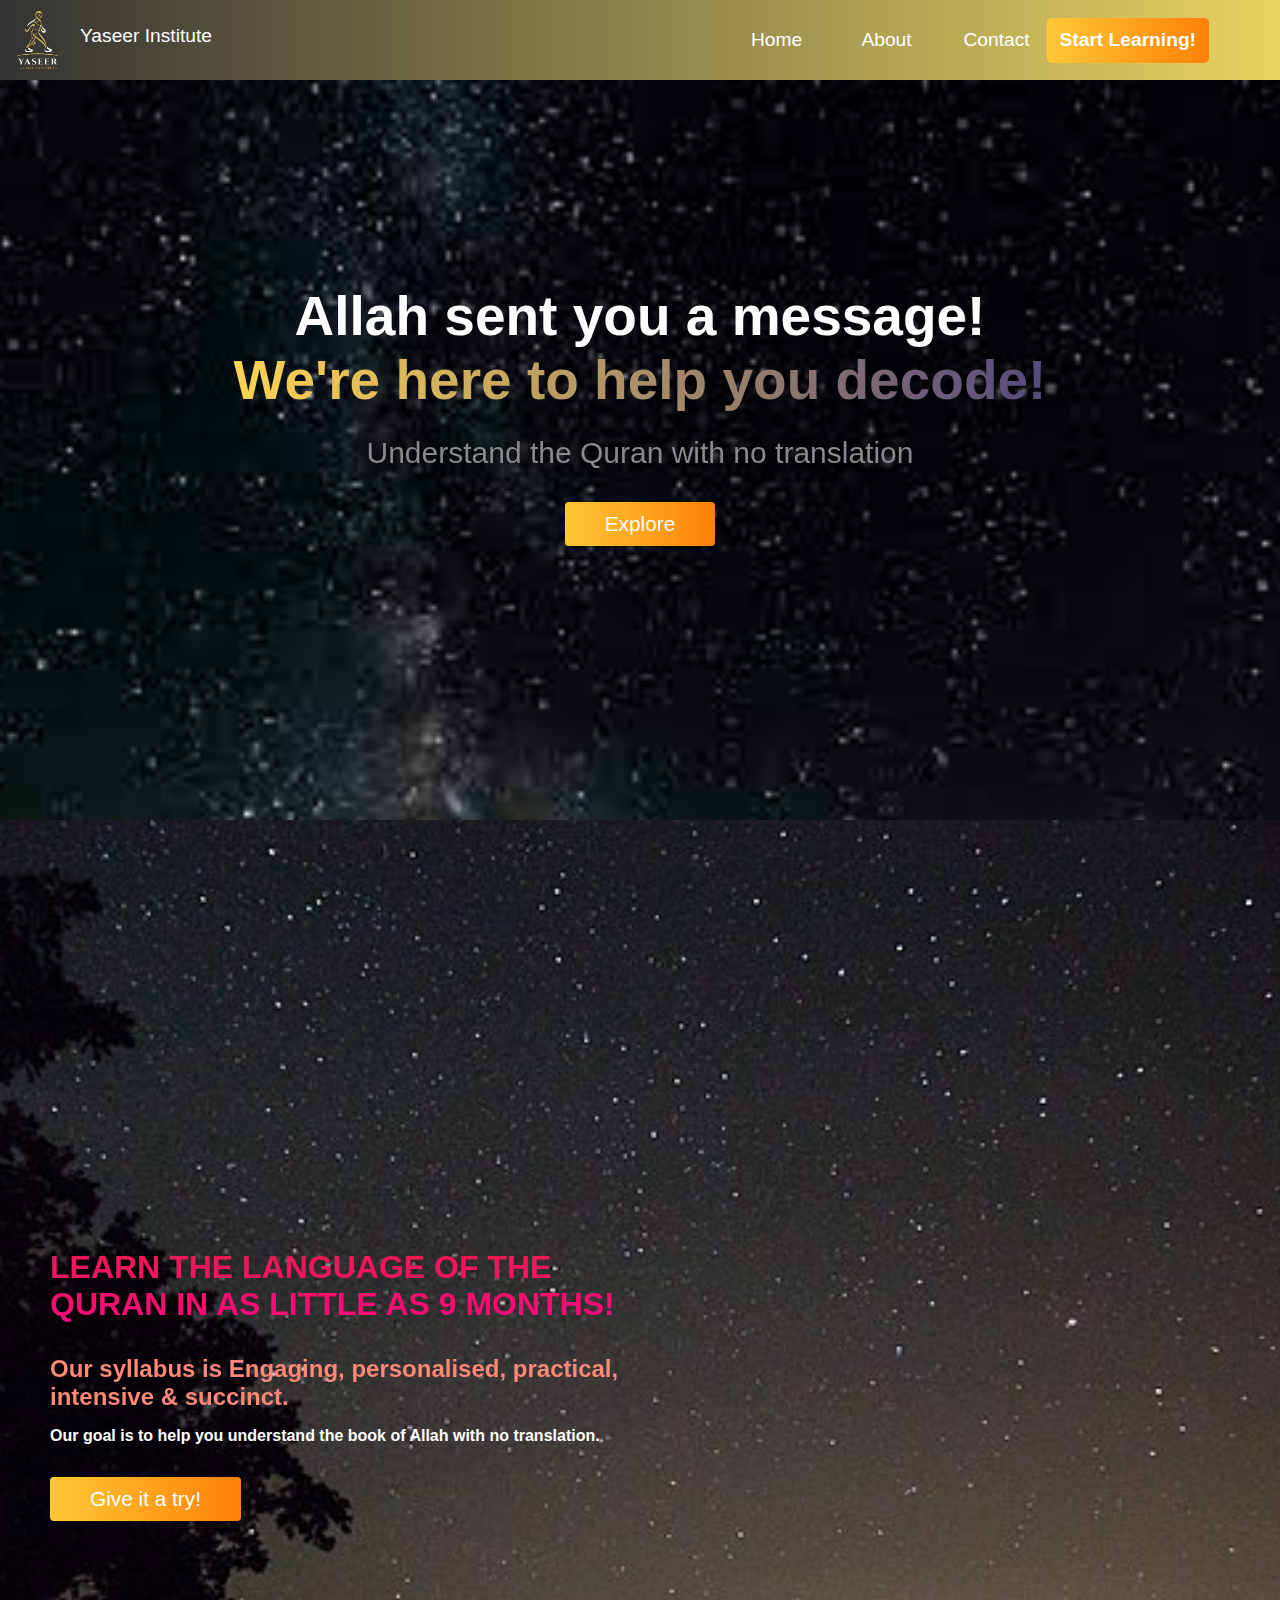
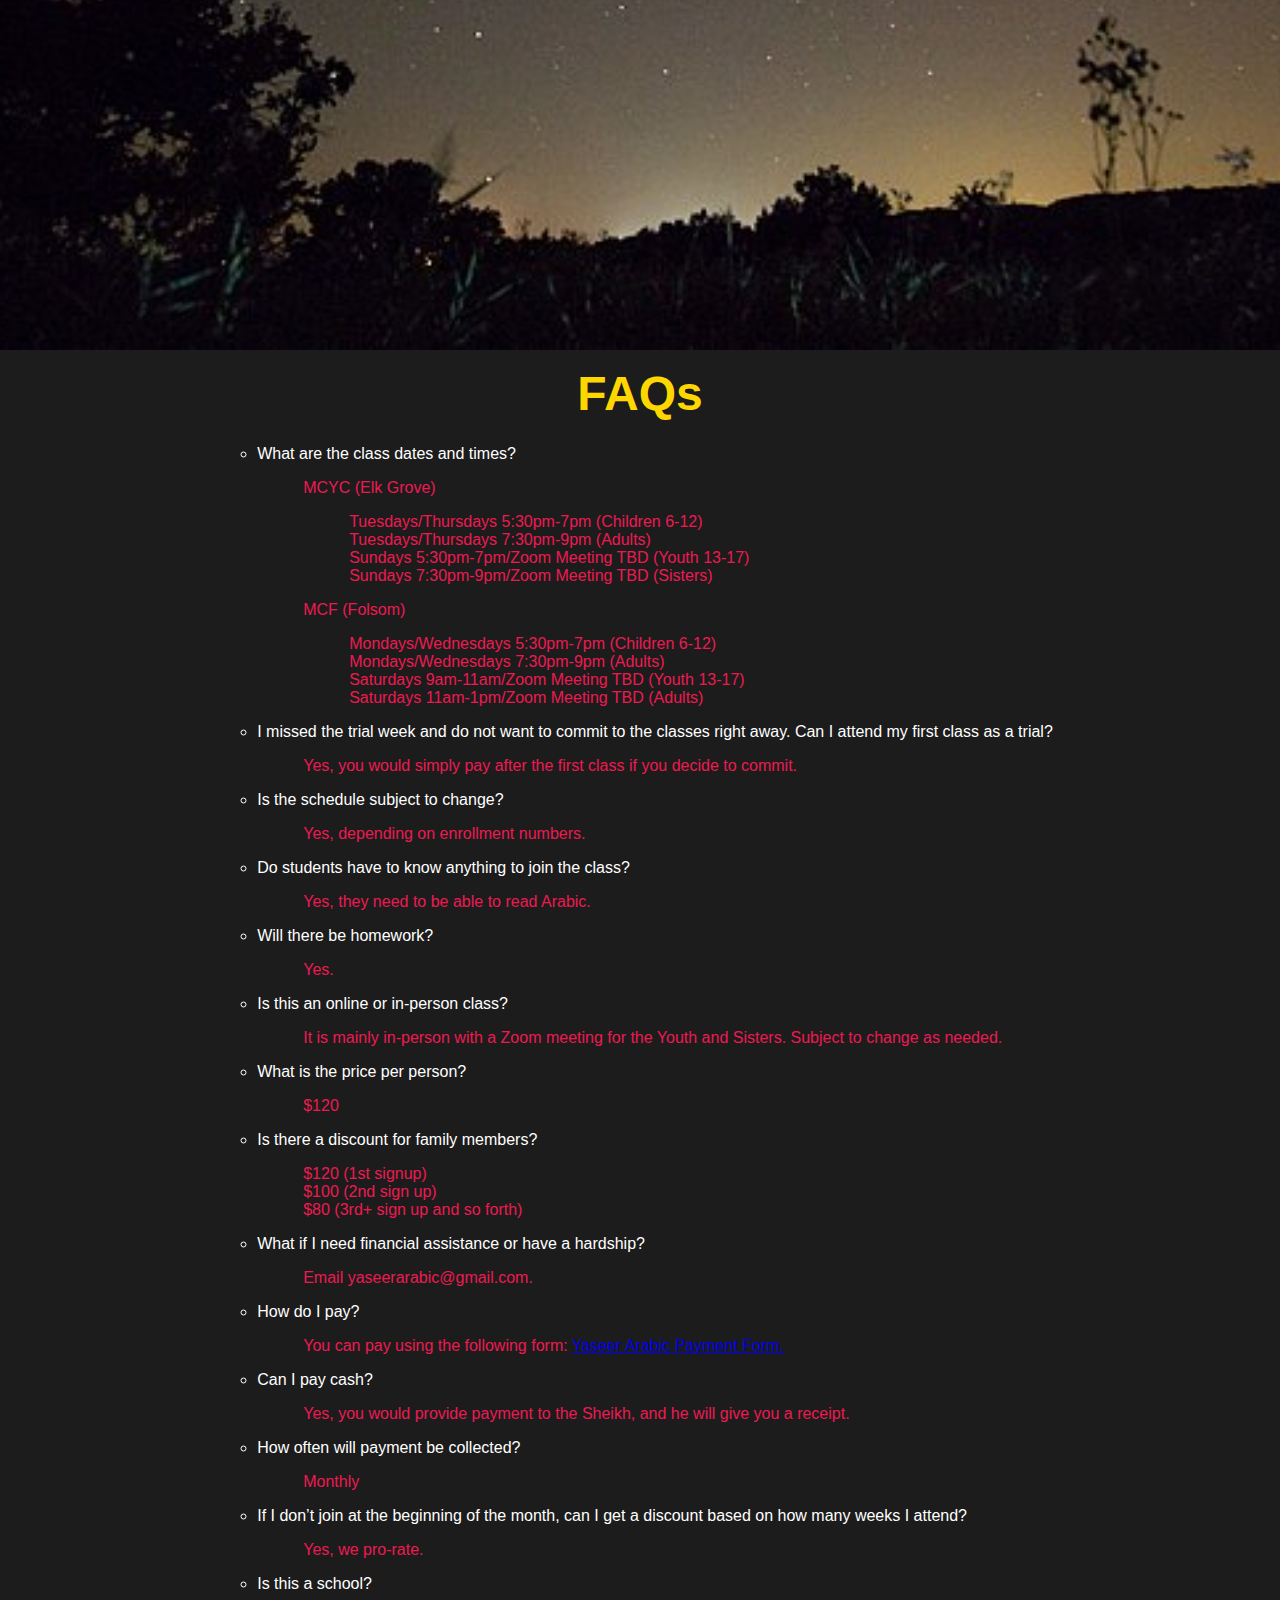
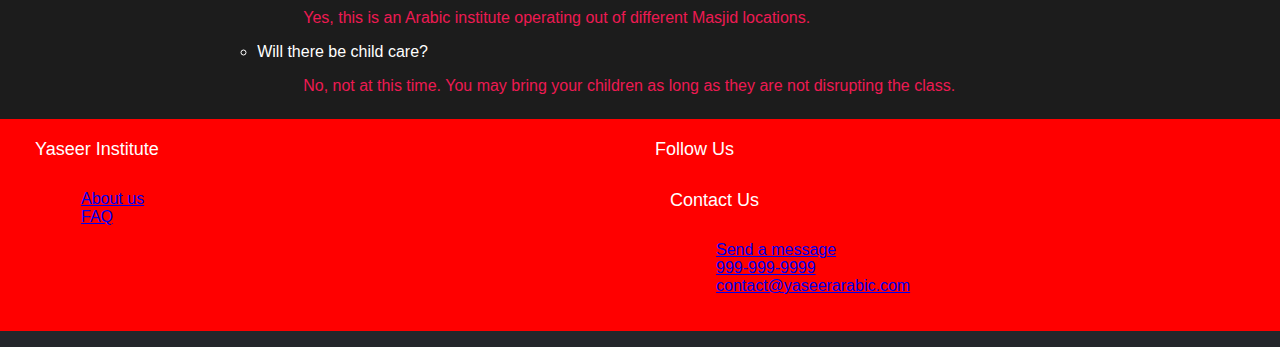
<file: index.html>
<html lang="en">

<head>

    <meta charset="UTF-8">
    <meta name="Quran, arabic, Quranic arabic, yaseer, understand the quran" content="HTML, CSS, JavaScript">
    <!--Key words for search engine-->
    <title>Yaseer Arabic Institute</title>
    <meta http-equiv="X-UA-Compatible" content="IE=edge">
    <meta name="viewport" content="width=device-width, initial-scale=1">
    <title>Document</title>
    <link rel="stylesheet" href="style.css">
    <link rel="stylesheet" href="https://cdnjs.cloudflare.com/ajax/libs/font-awesome/6.1.1/css/all.min.css"
        integrity="sha512-KfkfwYDsLkIlwQp6LFnl8zNdLGxu9YAA1QvwINks4PhcElQSvqcyVLLD9aMhXd13uQjoXtEKNosOWaZqXgel0g=="
        crossorigin="anonymous" referrerpolicy="no-referrer" />
</head>

<body>
    <!-- Navbar Section-->
    <nav class="navbar">
        <div class="navbar__container">
            <a href="index.html" id="navbar__logo">Yaseer Institute</a>

            <div class="navbar__image">
                <img class="image1" src="Graphics/HDLOGO1r.png" />
            </div>
            <div class="navbar__toggle" id="mobile-menu">
                <span class="bar"></span>
                <span class="bar"></span>
                <span class="bar"></span>
            </div>
            <ul class="navbar__menu">
                <li class="navbar__item">
                    <a href="#home" class="navbar__links" id="home-page">Home</a>
                </li>
                <li class="navbar__item">
                    <a href="about.html" class="navbar__links" id="about-page">About</a>
                </li>
                <li class="navbar__item">
                    <a href="contact.html" class="navbar__links" id="contact-page">Contact</a>
                </li>
                <!--<li class="navbar__item">
                    <a href="#donate" class="navbar__links" id="donate-page">Donate</a>
                </li>-->
                <li class="navbar__btn">
                    <a href="https://docs.google.com/forms/d/e/1FAIpQLSfU0_Orm_CxqB9tbbUw84795Qr9r6NIsg6y8Wy3PLfyqqAJbA/viewform?usp=sf_link"
                        class="navbar__links" id="learn-page">Start Learning!</a>
                </li>
            </ul>
        </div>
    </nav>



    <!--Hero section-->
    <div class="hero" id="home">
        <div class="hero__container">
            <h1 class="hero__heading">Allah sent you a message! <br><span>We're here to help you decode!</span></h1>
            <p class="hero__description">Understand the Quran with no
                translation</p>
            <button class="main__btn" id="hero_btn"><a
                    href="https://docs.google.com/forms/d/e/1FAIpQLSfU0_Orm_CxqB9tbbUw84795Qr9r6NIsg6y8Wy3PLfyqqAJbA/viewform?usp=sf_link">Explore</a></button>

        </div>
    </div>

    <!--About Section-->
    <div class="main" id="about">
        <div class="main__container">
            <!--<div class="main__img--container">
                <div class="main__img--card">ICON</div>
            </div>-->
            <div class="main__content">
                <h1>Learn the Language of the Quran in as little as 9 months!</h1>
                <h2> Our syllabus is Engaging, personalised, practical, intensive & succinct.</h2>
                <p></p>
                <p>Our goal is to help you understand the book of Allah with no translation. </p>
                <button class="main__btn"><a
                        href="https://docs.google.com/forms/d/e/1FAIpQLSfU0_Orm_CxqB9tbbUw84795Qr9r6NIsg6y8Wy3PLfyqqAJbA/viewform?usp=sf_link">Give
                        it a try!</a></button>
            </div>
        </div>
    </div>

    <!--FAQs section-->
    <div class="FAQs">
        <h3>FAQs</h3>
        <section class="first">
            <ul class="list1">
                <li>What are the class dates and times?

                    <ul class="list2">
                        <li>MCYC (Elk Grove)
                            <ul>
                                <li>Tuesdays/Thursdays 5:30pm-7pm (Children 6-12)</li>
                                <li>Tuesdays/Thursdays 7:30pm-9pm (Adults)</li>
                                <li>Sundays 5:30pm-7pm/Zoom Meeting TBD (Youth 13-17)</li>
                                <li>Sundays 7:30pm-9pm/Zoom Meeting TBD (Sisters)</li>
                            </ul>
                        </li>
                        <li>MCF (Folsom)
                            <ul>
                                <li>Mondays/Wednesdays 5:30pm-7pm (Children 6-12)</li>
                                <li>Mondays/Wednesdays 7:30pm-9pm (Adults)</li>
                                <li>Saturdays 9am-11am/Zoom Meeting TBD (Youth 13-17)</li>
                                <li>Saturdays 11am-1pm/Zoom Meeting TBD (Adults)</li>
                            </ul>
                        </li>
                    </ul>
                </li>

                <li>I missed the trial week and do not want to commit to the classes right away. Can I attend
                    my first class as a trial?
                    <ul class="list2">
                        <li>Yes, you would simply pay after the first class if you decide to commit.</li>
                    </ul>
                </li>

                <li>Is the schedule subject to change?
                    <ul>
                        <li class="list2">Yes, depending on enrollment numbers.</li>
                    </ul>
                </li>

                <li>Do students have to know anything to join the class?
                    <ul class="list2">
                        <li>Yes, they need to be able to read Arabic.</li>
                    </ul>
                </li>

                <li>Will there be homework?
                    <ul class="list2">
                        <li>Yes.</li>
                    </ul>
                </li>

                <li>Is this an online or in-person class?
                    <ul class="list2">
                        <li>
                            It is mainly in-person with a Zoom meeting for the Youth and Sisters. Subject to
                            change as needed.
                        </li>
                    </ul>
                </li>

                <li>What is the price per person?
                    <ul class="list2">
                        <li>$120</li>
                    </ul>
                </li>

                <li>Is there a discount for family members?
                    <ul class="list2">
                        <li>$120 (1st signup)</li>
                        <li>$100 (2nd sign up)</li>
                        <li>$80 (3rd+ sign up and so forth)</li>
                    </ul>
                </li>

                <li>What if I need financial assistance or have a hardship?
                    <ul class="list2">
                        <li>Email yaseerarabic@gmail.com.</li>
                    </ul>
                </li>

                <li>How do I pay?
                    <ul class="list2">
                        <li>You can pay using the following form: <a
                                href="https://docs.google.com/forms/d/e/1FAIpQLSforBthhhlCNuZ5XGyPZe6YhNdN5jOm14SEMlzkZuPi6wk1xQ/viewform">Yaseer
                                Arabic Payment Form.</a>
                        </li>
                    </ul>
                </li>

                <li>Can I pay cash?
                    <ul class="list2">
                        <li>Yes, you would provide payment to the Sheikh, and he will give you a receipt.</li>
                    </ul>
                </li>

                <li>How often will payment be collected?
                    <ul class="list2">
                        <li>Monthly</li>
                    </ul>
                </li>

                <li>If I don’t join at the beginning of the month, can I get a discount based on how many
                    weeks I attend?
                    <ul class="list2">
                        <li>Yes, we pro-rate.</li>
                    </ul>
                </li>

                <li>Is this a school?
                    <ul class="list2">
                        <li>Yes, this is an Arabic institute operating out of different Masjid locations.</li>
                    </ul>
                </li>

                <li>Will there be child care?
                    <ul class="list2">
                        <li>No, not at this time. You may bring your children as long as they are not
                            disrupting the class.</li>
                    </ul>
                </li>

            </ul>
        </section>
    </div>




    <!--Footer section-->
    <footer class="footer">
        <div class="footer__container">
            <div class="row">

                <div class="footer__col">
                    <h4>Yaseer Institute</h4>
                    <ul>
                        <li><a href="#">About us</a></li>
                        <li><a href="#">FAQ</a></li>
                    </ul>
                </div>

                <div class="footer__col">
                    <h4>Follow us</h4>
                    <div class="social__links">
                        <ul>
                            <a href="#"><i class="fab fa-facebook"></i></a>
                            <a href="#"><i class="fab fa-instagram"></i></a>
                        </ul>
                    </div>

                    <div class="footer__col" id="footer_contact">
                        <h4>Contact us</h4>
                        <ul>
                            <li><a href="#">Send a message</a></li>
                            <li><a href="#">999-999-9999</a></li>
                            <li><a href="#">contact@yaseerarabic.com</a></li>
                        </ul>
                    </div>

                </div>

            </div>
    </footer>

    <script src="app.js"></script>
</body>

</html>
<!--http://127.0.0.1:5500/index.html-->
<!--   position: absolute;-->
</file>
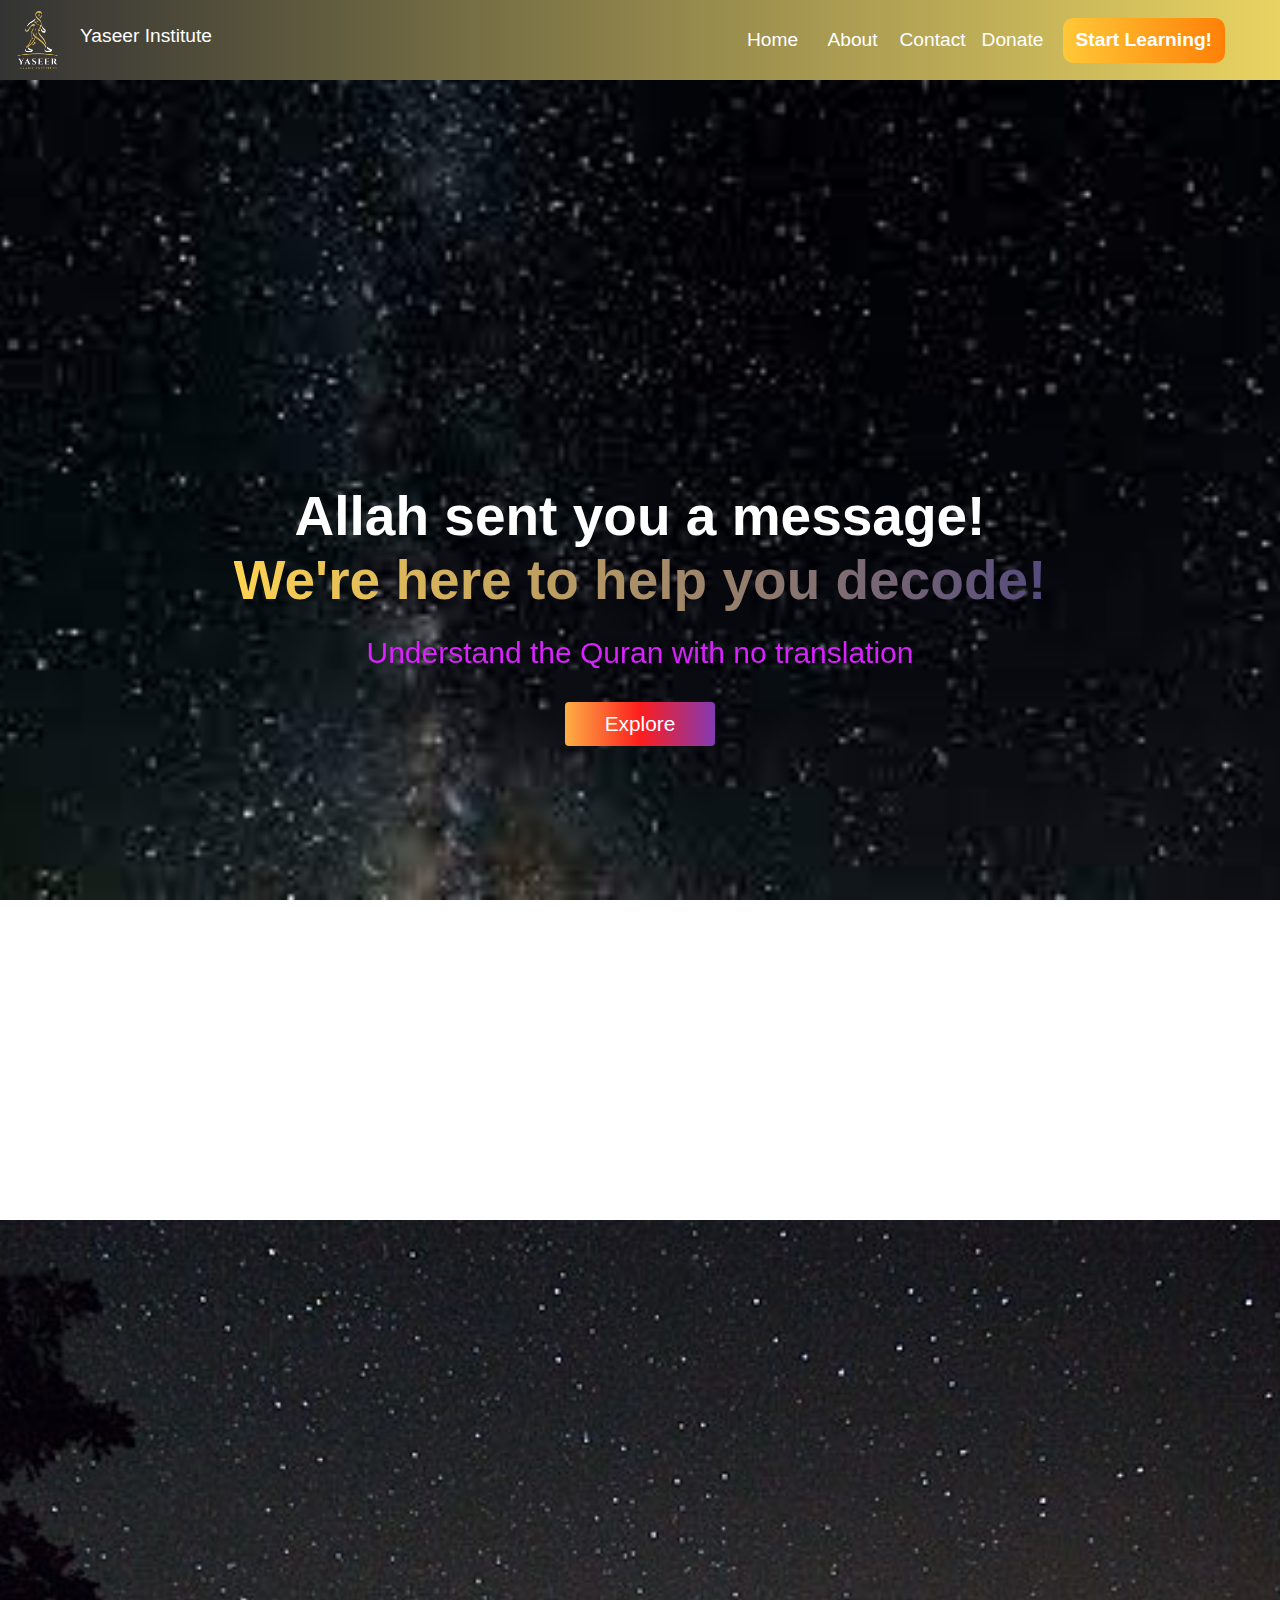
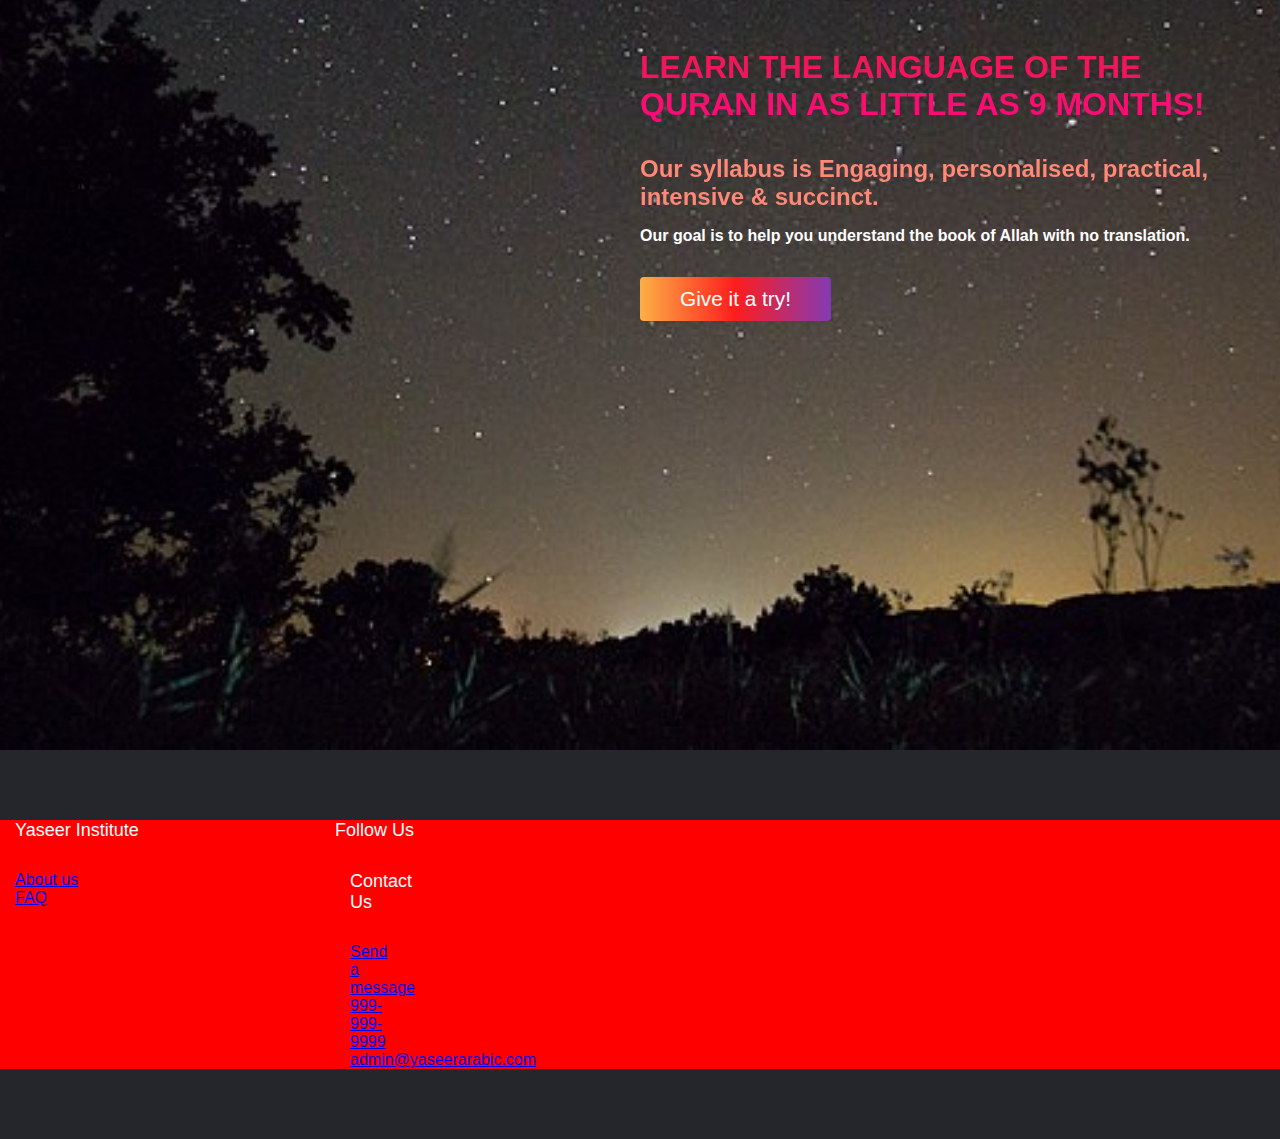
<file: Yaseer/index.html>
<html lang="en">

<head>

    <meta charset="UTF-8">
    <meta name="Quran, arabic, Quranic arabic, yaseer, understand the quran" content="HTML, CSS, JavaScript">
    <!--Key words for search engine-->
    <title>Yaseer Arabic Institute</title>
    <meta http-equiv="X-UA-Compatible" content="IE=edge">
    <meta name="viewport" content="width=device-width, initial-scale=1.0">
    <title>Document</title>
    <link rel="stylesheet" href="style.css">
    <link rel="stylesheet" href="https://cdnjs.cloudflare.com/ajax/libs/font-awesome/6.1.1/css/all.min.css"
        integrity="sha512-KfkfwYDsLkIlwQp6LFnl8zNdLGxu9YAA1QvwINks4PhcElQSvqcyVLLD9aMhXd13uQjoXtEKNosOWaZqXgel0g=="
        crossorigin="anonymous" referrerpolicy="no-referrer" />
</head>

<body>
    <!-- Navbar Section-->
    <nav class="navbar">
        <div class="navbar__container">
            <a href="index.html" id="navbar__logo">Yaseer Institute</a>

            <div class="navbar__image">
                <img class="image1" src="Graphics/HDLOGO1r.png" />
            </div>
            <div class="navbar__toggle" id="mobile-menu">
                <span class="bar"></span>
                <span class="bar"></span>
                <span class="bar"></span>
            </div>
            <ul class="navbar__menu">
                <li class="navbar__item">
                    <a href="#home" class="navbar__links" id="home-page">Home</a>
                </li>
                <li class="navbar__item">
                    <a href="about.html" class="navbar__links" id="about-page">About</a>
                </li>
                <li class="navbar__item">
                    <a href="contact.html" class="navbar__links" id="contact-page">Contact</a>
                </li>
                <li class="navbar__item">
                    <a href="#donate" class="navbar__links" id="donate-page">Donate</a>
                </li>
                <li class="navbar__btn">
                    <a href="#learn" class="navbar__links" id="learn-page">Start Learning!</a>
                </li>
            </ul>
        </div>
    </nav>



    <!--Hero section-->
    <div class="hero" id="home">
        <div class="hero__container">
            <h1 class="hero__heading">Allah sent you a message! <br><span>We're here to help you decode!</span></h1>
            <p class="hero__description">Understand the Quran with no
                translation</p>
            <button class="main__btn"><a href="">Explore</a></button>

        </div>
    </div>

    <!--About Section-->
    <div class="main" id="about">
        <div class="main__container">
            <div class="main__img--container">
                <div class="main__img--card">ICON</div>
            </div>
            <div class="main__content">
                <h1>Learn the Language of the Quran in as little as 9 months!</h1>
                <h2> Our syllabus is Engaging, personalised, practical, intensive & succinct.</h2>
                <p></p>
                <p>Our goal is to help you understand the book of Allah with no translation. </p>
                <button class="main__btn"><a href="">Give it a try!</a></button>
            </div>
        </div>
    </div>

    <footer class="footer">
        <div class="footer__container">
            <div class="row">

                <div class="footer__col">
                    <h4>Yaseer Institute</h4>
                    <ul>
                        <li><a href="#">About us</a></li>
                        <li><a href="#">FAQ</a></li>
                    </ul>
                </div>

                <div class="footer__col">
                    <h4>Follow us</h4>
                    <div class="social__links">
                        <a href="#"><i class="fab fa-facebook"></i></a>
                        <a href="#"><i class="fab fa-instagram"></i></a>
                        </ul>
                    </div>

                    <div class="footer__col">
                        <h4>Contact us</h4>
                        <ul>
                            <li><a href="#">Send a message</a></li>
                            <li><a href="#">999-999-9999</a></li>
                            <li><a href="#">admin@yaseerarabic.com</a></li>
                        </ul>
                    </div>

                </div>

            </div>
    </footer>

    <script src="app.js"></script>
</body>

</html>
<!--http://127.0.0.1:5500/index.html-->
<!--   position: absolute;-->
</file>
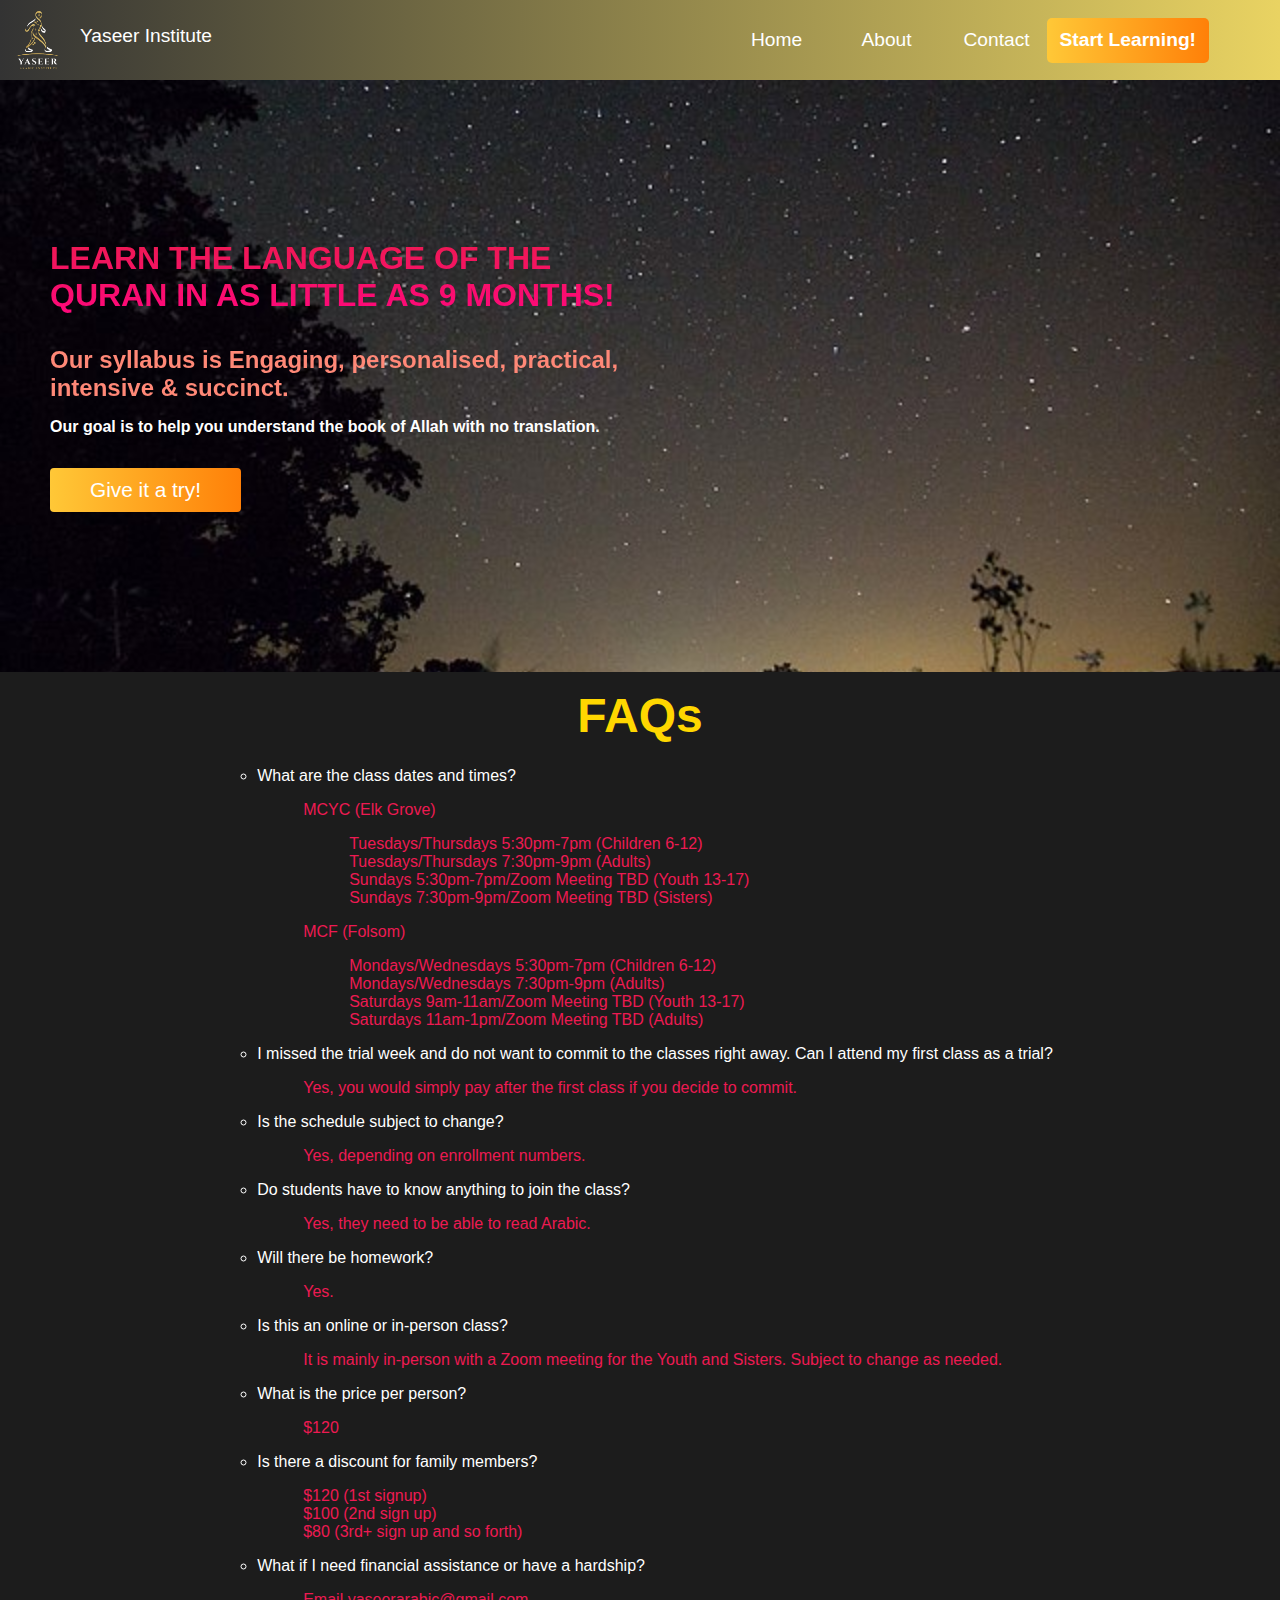
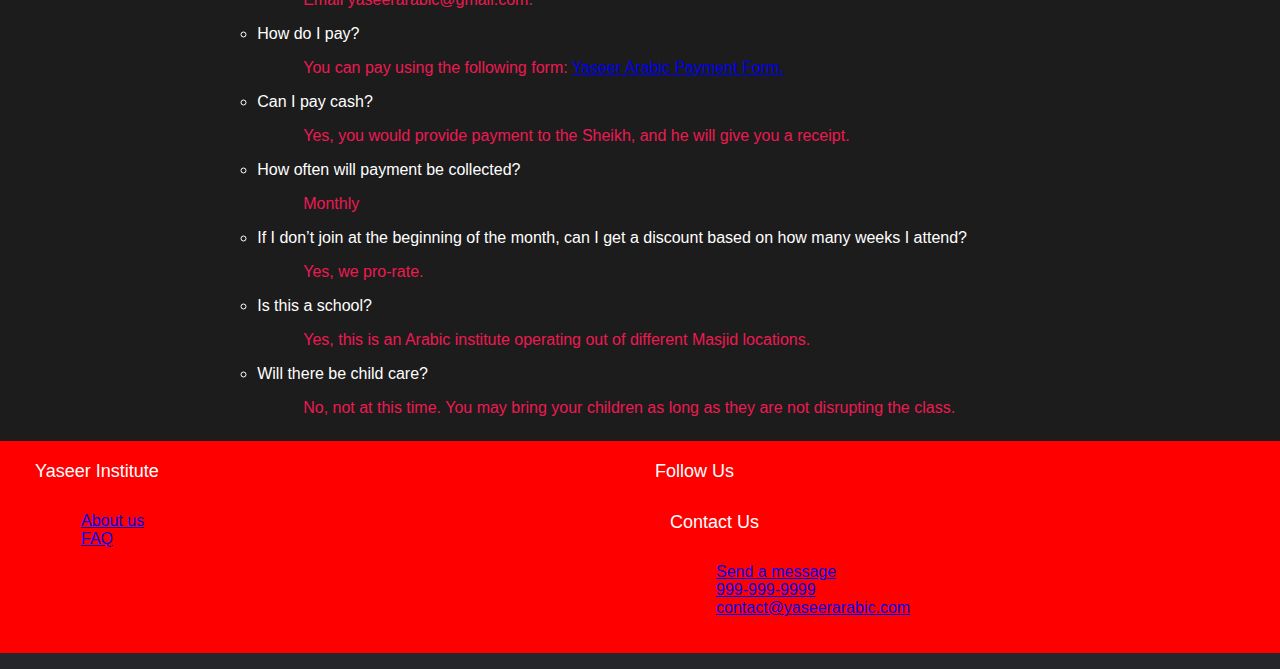
<file: about.html>
<!DOCTYPE html>
<html>

<head>

    <meta charset="UTF-8">
    <meta name="Quran, arabic, Quranic arabic, yaseer, understand the quran" content="HTML, CSS, JavaScript">
    <!--Key words for search engine-->
    <title>Yaseer Arabic Institute</title>
    <meta http-equiv="X-UA-Compatible" content="IE=edge">
    <meta name="viewport" content="width=device-width, initial-scale=1.0">
    <title>Document</title>
    <link rel="stylesheet" href="style.css">
    <link rel="stylesheet" href="https://cdnjs.cloudflare.com/ajax/libs/font-awesome/6.1.1/css/all.min.css"
        integrity="sha512-KfkfwYDsLkIlwQp6LFnl8zNdLGxu9YAA1QvwINks4PhcElQSvqcyVLLD9aMhXd13uQjoXtEKNosOWaZqXgel0g=="
        crossorigin="anonymous" referrerpolicy="no-referrer" />
</head>

<body>

    <!-- Navbar Section-->
    <nav class="navbar">
        <div class="navbar__container">
            <a href="index.html" id="navbar__logo">Yaseer Institute</a>

            <div class="navbar__image">
                <img class="image1" src="Graphics/HDLOGO1r.png" />
            </div>
            <div class="navbar__toggle" id="mobile-menu">
                <span class="bar"></span>
                <span class="bar"></span>
                <span class="bar"></span>
            </div>
            <ul class="navbar__menu">
                <li class="navbar__item">
                    <a href="index.html" class="navbar__links" id="home-page">Home</a>
                </li>
                <li class="navbar__item">
                    <a href="about.html" class="navbar__links" id="about-page">About</a>
                </li>
                <li class="navbar__item">
                    <a href="contact.html" class="navbar__links" id="contact-page">Contact</a>
                </li>
                <!--<li class="navbar__item">
                    <a href="#donate" class="navbar__links" id="donate-page">Donate</a>
                </li>-->
                <li class="navbar__btn">
                    <a href="https://docs.google.com/forms/d/e/1FAIpQLSfU0_Orm_CxqB9tbbUw84795Qr9r6NIsg6y8Wy3PLfyqqAJbA/viewform?usp=sf_link"
                        class="navbar__links" id="learn-page">Start Learning!</a>
                </li>
            </ul>
        </div>
    </nav>


    <!--About Section-->
    <div class="main" id="about">
        <div class="main__container">
            <!--<div class="main__img--container">
                <div class="main__img--card">ICON</div>
            </div>-->
            <div class="main__content">
                <h1>Learn the Language of the Quran in as little as 9 months!</h1>
                <h2> Our syllabus is Engaging, personalised, practical, intensive & succinct.</h2>
                <p></p>
                <p>Our goal is to help you understand the book of Allah with no translation. </p>
                <button class="main__btn"><a
                        href="https://docs.google.com/forms/d/e/1FAIpQLSfU0_Orm_CxqB9tbbUw84795Qr9r6NIsg6y8Wy3PLfyqqAJbA/viewform?usp=sf_link">Give
                        it a try!</a></button>
            </div>
        </div>
    </div>
    <script src="app.js"></script>

    <div class="FAQs">
        <h3>FAQs</h3>
        <section class="first">
            <ul class="list1">
                <li>What are the class dates and times?

                    <ul class="list2">
                        <li>MCYC (Elk Grove)
                            <ul>
                                <li>Tuesdays/Thursdays 5:30pm-7pm (Children 6-12)</li>
                                <li>Tuesdays/Thursdays 7:30pm-9pm (Adults)</li>
                                <li>Sundays 5:30pm-7pm/Zoom Meeting TBD (Youth 13-17)</li>
                                <li>Sundays 7:30pm-9pm/Zoom Meeting TBD (Sisters)</li>
                            </ul>
                        </li>
                        <li>MCF (Folsom)
                            <ul>
                                <li>Mondays/Wednesdays 5:30pm-7pm (Children 6-12)</li>
                                <li>Mondays/Wednesdays 7:30pm-9pm (Adults)</li>
                                <li>Saturdays 9am-11am/Zoom Meeting TBD (Youth 13-17)</li>
                                <li>Saturdays 11am-1pm/Zoom Meeting TBD (Adults)</li>
                            </ul>
                        </li>
                    </ul>
                </li>

                <li>I missed the trial week and do not want to commit to the classes right away. Can I attend
                    my first class as a trial?
                    <ul class="list2">
                        <li>Yes, you would simply pay after the first class if you decide to commit.</li>
                    </ul>
                </li>

                <li>Is the schedule subject to change?
                    <ul>
                        <li class="list2">Yes, depending on enrollment numbers.</li>
                    </ul>
                </li>

                <li>Do students have to know anything to join the class?
                    <ul class="list2">
                        <li>Yes, they need to be able to read Arabic.</li>
                    </ul>
                </li>

                <li>Will there be homework?
                    <ul class="list2">
                        <li>Yes.</li>
                    </ul>
                </li>

                <li>Is this an online or in-person class?
                    <ul class="list2">
                        <li>
                            It is mainly in-person with a Zoom meeting for the Youth and Sisters. Subject to
                            change as needed.
                        </li>
                    </ul>
                </li>

                <li>What is the price per person?
                    <ul class="list2">
                        <li>$120</li>
                    </ul>
                </li>

                <li>Is there a discount for family members?
                    <ul class="list2">
                        <li>$120 (1st signup)</li>
                        <li>$100 (2nd sign up)</li>
                        <li>$80 (3rd+ sign up and so forth)</li>
                    </ul>
                </li>

                <li>What if I need financial assistance or have a hardship?
                    <ul class="list2">
                        <li>Email yaseerarabic@gmail.com.</li>
                    </ul>
                </li>

                <li>How do I pay?
                    <ul class="list2">
                        <li>You can pay using the following form: <a
                                href="https://docs.google.com/forms/d/e/1FAIpQLSforBthhhlCNuZ5XGyPZe6YhNdN5jOm14SEMlzkZuPi6wk1xQ/viewform">Yaseer
                                Arabic Payment Form.</a>
                        </li>
                    </ul>
                </li>

                <li>Can I pay cash?
                    <ul class="list2">
                        <li>Yes, you would provide payment to the Sheikh, and he will give you a receipt.</li>
                    </ul>
                </li>

                <li>How often will payment be collected?
                    <ul class="list2">
                        <li>Monthly</li>
                    </ul>
                </li>

                <li>If I don’t join at the beginning of the month, can I get a discount based on how many
                    weeks I attend?
                    <ul class="list2">
                        <li>Yes, we pro-rate.</li>
                    </ul>
                </li>

                <li>Is this a school?
                    <ul class="list2">
                        <li>Yes, this is an Arabic institute operating out of different Masjid locations.</li>
                    </ul>
                </li>

                <li>Will there be child care?
                    <ul class="list2">
                        <li>No, not at this time. You may bring your children as long as they are not
                            disrupting the class.</li>
                    </ul>
                </li>

            </ul>
        </section>
    </div>


    <footer class="footer">
        <div class="footer__container">
            <div class="row">

                <div class="footer__col">
                    <h4>Yaseer Institute</h4>
                    <ul>
                        <li><a href="#">About us</a></li>
                        <li><a href="#">FAQ</a></li>
                    </ul>
                </div>




                <div class="footer__col">
                    <h4>Follow us</h4>
                    <div class="social__links">
                        <ul>
                            <a href="#"><i class="fab fa-facebook"></i></a>
                            <a href="#"><i class="fab fa-instagram"></i></a>
                        </ul>
                    </div>

                    <div class="footer__col" id="footer_contact">
                        <h4>Contact us</h4>
                        <ul>
                            <li><a href="#">Send a message</a></li>
                            <li><a href="#">999-999-9999</a></li>
                            <li><a href="#">contact@yaseerarabic.com</a></li>
                        </ul>
                    </div>

                </div>

            </div>
    </footer>
</body>

</html>
</file>
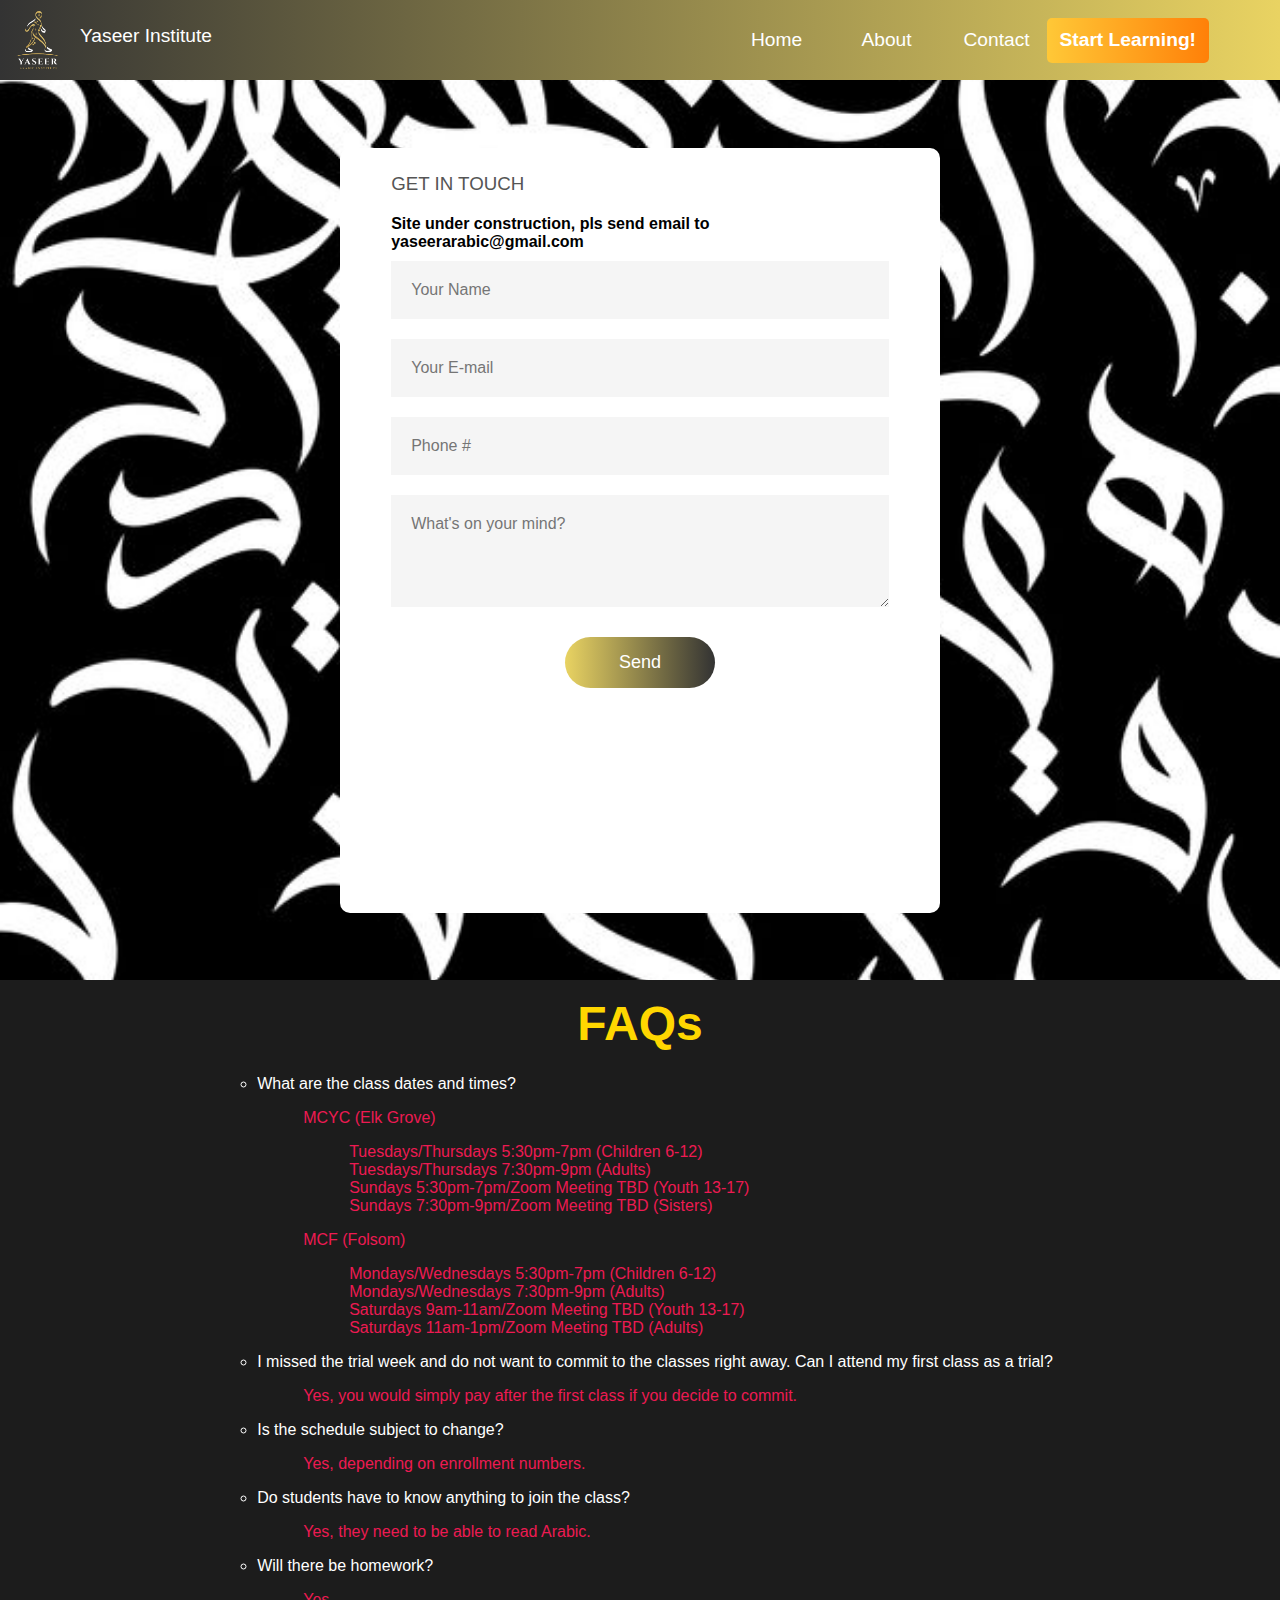
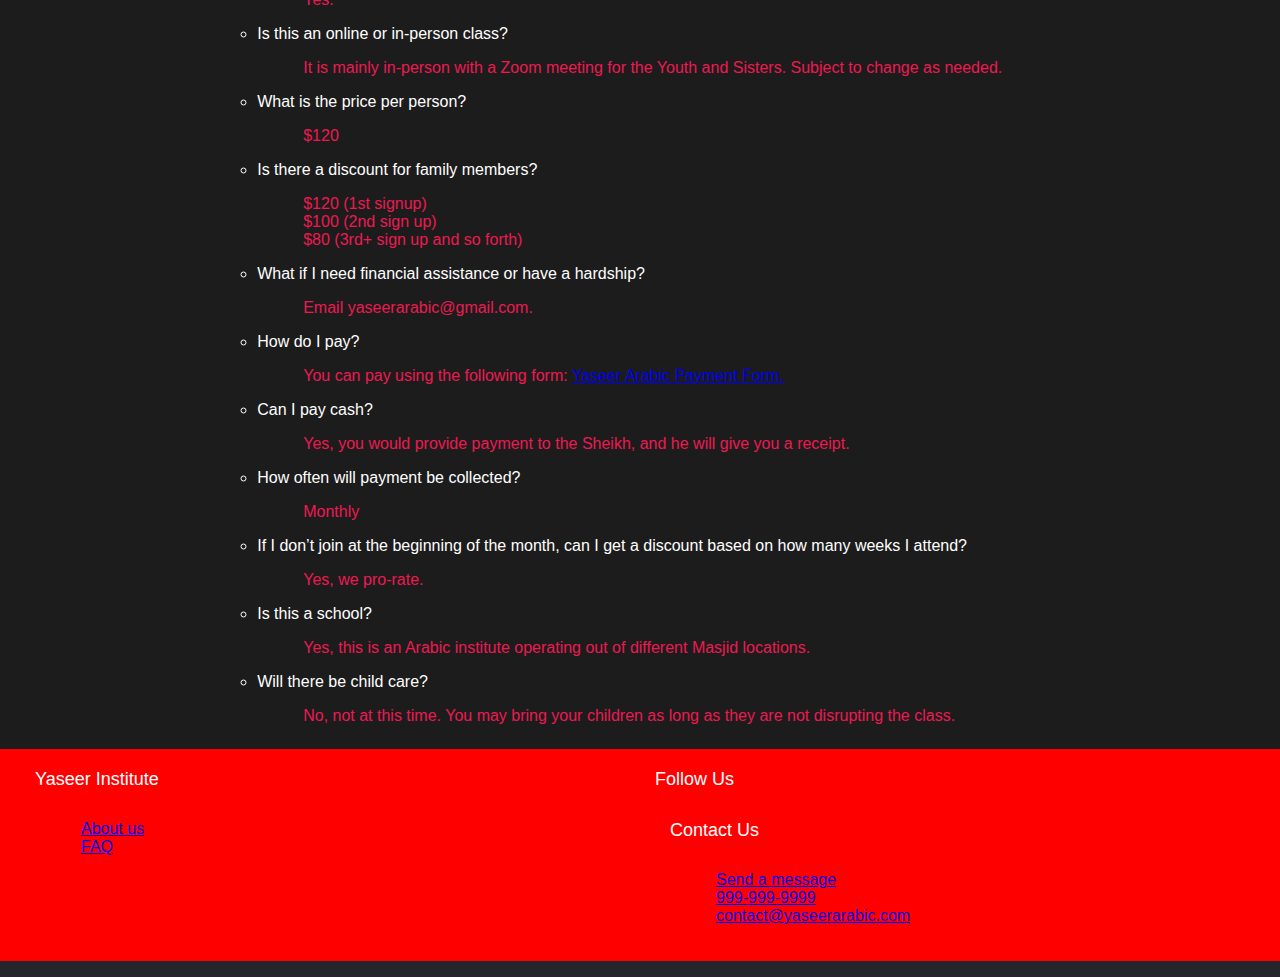
<file: contact.html>
<!DOCTYPE html>
<html>

<head>

    <meta charset="UTF-8">
    <meta name="Quran, arabic, Quranic arabic, yaseer, understand the quran" content="HTML, CSS, JavaScript">
    <!--Key words for search engine-->
    <title>Yaseer Arabic Institute</title>
    <meta http-equiv="X-UA-Compatible" content="IE=edge">
    <meta name="viewport" content="width=device-width, initial-scale=1.0">
    <title>Document</title>
    <link rel="stylesheet" href="style.css">
    <link rel="stylesheet" href="https://cdnjs.cloudflare.com/ajax/libs/font-awesome/6.1.1/css/all.min.css"
        integrity="sha512-KfkfwYDsLkIlwQp6LFnl8zNdLGxu9YAA1QvwINks4PhcElQSvqcyVLLD9aMhXd13uQjoXtEKNosOWaZqXgel0g=="
        crossorigin="anonymous" referrerpolicy="no-referrer" />
</head>

<body>

    <!-- Navbar Section-->
    <nav class="navbar">
        <div class="navbar__container">
            <a href="index.html" id="navbar__logo">Yaseer Institute</a>

            <div class="navbar__image">
                <img class="image1" src="Graphics/HDLOGO1r.png" />
            </div>
            <div class="navbar__toggle" id="mobile-menu">
                <span class="bar"></span>
                <span class="bar"></span>
                <span class="bar"></span>
            </div>
            <ul class="navbar__menu">
                <li class="navbar__item">
                    <a href="index.html" class="navbar__links" id="home-page">Home</a>
                </li>
                <li class="navbar__item">
                    <a href="about.html" class="navbar__links" id="about-page">About</a>
                </li>
                <li class="navbar__item">
                    <a href="contact.html" class="navbar__links" id="contact-page">Contact</a>
                </li>
                <!--<li class="navbar__item">
                    <a href="#donate" class="navbar__links" id="donate-page">Donate</a>
                </li>-->
                <li class="navbar__btn">
                    <a href="https://docs.google.com/forms/d/e/1FAIpQLSfU0_Orm_CxqB9tbbUw84795Qr9r6NIsg6y8Wy3PLfyqqAJbA/viewform?usp=sf_link"
                        class="navbar__links" id="learn-page">Start Learning!</a>
                </li>
            </ul>
        </div>
    </nav>

    <div class="contact">
        <form onsubmit="sendEmail(); reset(); return false;">
            <h3>GET IN TOUCH</h3>
            <h4>Site under construction, pls send email to yaseerarabic@gmail.com</h4>
            <input type="text" id="name" placeholder="Your Name" required>
            <input type="emial" id="email" placeholder="Your E-mail" required>
            <input type="text" id="phone" placeholder="Phone #" required>
            <textarea id="message" rows="4" placeholder="What's on your mind?"></textarea>
            <button type="submit">Send</button>
        </form>
    </div>
    <script src="https://smtpjs.com/v3/smtp.js"></script>
    <script>
        function sendEmail() {
            Email.send({
                Host: "smtp.gmail.com",
                Username: "a.saeedmohamed455@gmail.com",
                Password: "Saftey is in the fear of Allah",
                To: 'contact@yaseerarabic.com',
                From: document.getElementById("email").value,
                Subject: "Contact Form Inquiry",
                Body: "Name: " + document.getElementById("name").value
                    + "<br>Email: " + document.getElementById("email").value
                    + "<br>Phone #: " + document.getElementById("phone").value
                    + "<br>Message: " + document.getElementById("message").value
            }).then(
                message => alert("Site under construction, pls send email to yaseerarabic@gmail.com!")
            );
        }
    </script>


    <!--FAQs section-->
    <div class="FAQs">
        <h3>FAQs</h3>
        <section class="first">
            <ul class="list1">
                <li>What are the class dates and times?

                    <ul class="list2">
                        <li>MCYC (Elk Grove)
                            <ul>
                                <li>Tuesdays/Thursdays 5:30pm-7pm (Children 6-12)</li>
                                <li>Tuesdays/Thursdays 7:30pm-9pm (Adults)</li>
                                <li>Sundays 5:30pm-7pm/Zoom Meeting TBD (Youth 13-17)</li>
                                <li>Sundays 7:30pm-9pm/Zoom Meeting TBD (Sisters)</li>
                            </ul>
                        </li>
                        <li>MCF (Folsom)
                            <ul>
                                <li>Mondays/Wednesdays 5:30pm-7pm (Children 6-12)</li>
                                <li>Mondays/Wednesdays 7:30pm-9pm (Adults)</li>
                                <li>Saturdays 9am-11am/Zoom Meeting TBD (Youth 13-17)</li>
                                <li>Saturdays 11am-1pm/Zoom Meeting TBD (Adults)</li>
                            </ul>
                        </li>
                    </ul>
                </li>

                <li>I missed the trial week and do not want to commit to the classes right away. Can I attend
                    my first class as a trial?
                    <ul class="list2">
                        <li>Yes, you would simply pay after the first class if you decide to commit.</li>
                    </ul>
                </li>

                <li>Is the schedule subject to change?
                    <ul>
                        <li class="list2">Yes, depending on enrollment numbers.</li>
                    </ul>
                </li>

                <li>Do students have to know anything to join the class?
                    <ul class="list2">
                        <li>Yes, they need to be able to read Arabic.</li>
                    </ul>
                </li>

                <li>Will there be homework?
                    <ul class="list2">
                        <li>Yes.</li>
                    </ul>
                </li>

                <li>Is this an online or in-person class?
                    <ul class="list2">
                        <li>
                            It is mainly in-person with a Zoom meeting for the Youth and Sisters. Subject to
                            change as needed.
                        </li>
                    </ul>
                </li>

                <li>What is the price per person?
                    <ul class="list2">
                        <li>$120</li>
                    </ul>
                </li>

                <li>Is there a discount for family members?
                    <ul class="list2">
                        <li>$120 (1st signup)</li>
                        <li>$100 (2nd sign up)</li>
                        <li>$80 (3rd+ sign up and so forth)</li>
                    </ul>
                </li>

                <li>What if I need financial assistance or have a hardship?
                    <ul class="list2">
                        <li>Email yaseerarabic@gmail.com.</li>
                    </ul>
                </li>

                <li>How do I pay?
                    <ul class="list2">
                        <li>You can pay using the following form: <a
                                href="https://docs.google.com/forms/d/e/1FAIpQLSforBthhhlCNuZ5XGyPZe6YhNdN5jOm14SEMlzkZuPi6wk1xQ/viewform">Yaseer
                                Arabic Payment Form.</a>
                        </li>
                    </ul>
                </li>

                <li>Can I pay cash?
                    <ul class="list2">
                        <li>Yes, you would provide payment to the Sheikh, and he will give you a receipt.</li>
                    </ul>
                </li>

                <li>How often will payment be collected?
                    <ul class="list2">
                        <li>Monthly</li>
                    </ul>
                </li>

                <li>If I don’t join at the beginning of the month, can I get a discount based on how many
                    weeks I attend?
                    <ul class="list2">
                        <li>Yes, we pro-rate.</li>
                    </ul>
                </li>

                <li>Is this a school?
                    <ul class="list2">
                        <li>Yes, this is an Arabic institute operating out of different Masjid locations.</li>
                    </ul>
                </li>

                <li>Will there be child care?
                    <ul class="list2">
                        <li>No, not at this time. You may bring your children as long as they are not
                            disrupting the class.</li>
                    </ul>
                </li>

            </ul>
        </section>
    </div>






    <!--Footer section-->
    <footer class="footer">
        <div class="footer__container">
            <div class="row">

                <div class="footer__col">
                    <h4>Yaseer Institute</h4>
                    <ul>
                        <li><a href="#">About us</a></li>
                        <li><a href="#">FAQ</a></li>
                    </ul>
                </div>

                <div class="footer__col">
                    <h4>Follow us</h4>
                    <div class="social__links">
                        <ul>
                            <a href="#"><i class="fab fa-facebook"></i></a>
                            <a href="#"><i class="fab fa-instagram"></i></a>
                        </ul>
                    </div>

                    <div class="footer__col" id="footer_contact">
                        <h4>Contact us</h4>
                        <ul>
                            <li><a href="#">Send a message</a></li>
                            <li><a href="#">999-999-9999</a></li>
                            <li><a href="#">contact@yaseerarabic.com</a></li>
                        </ul>
                    </div>

                </div>

            </div>
    </footer>

    <script src="app.js"></script>

</body>

</html>
</file>
<file: style.css>
* {
    -webkit-box-sizing: border-box;
    margin: 0;
    padding: 0;
    font-family: "Kumbh", sans-serif;
    scroll-behavior: smooth;
}



.navbar {
    background: #e9d362;
    /* fallback for old browsers */
    background: -webkit-linear-gradient(to right, #333333, #e9d362);
    /* Chrome 10-25, Safari 5.1-6 */
    background: linear-gradient(to right, #333333, #e9d362);
    /* W3C, IE 10+/ Edge, Firefox 16+, Chrome 26+, Opera 12+, Safari 7+ */
    height: 80px;
    display: flex;
    justify-content: center;
    align-items: center;
    font-size: 1.2rem;
    position: sticky;
    top: 0;
    z-index: 999;

}

.navbar__container {
    display: flex;
    justify-content: space-between;
    list-style: none;
    height: 80px;
    z-index: 1;
    width: 100%;
    max-width: 1300px;
    margin: 0 auto;
    padding: 0 50px;
}

#navbar__logo {
    background-color: rgba(0, 0, 0, 0);
    position: absolute;
    margin-left: 0px;
    left: 80px;
    top: 25px;
    text-decoration: none;
    color: white;
    transition: 0.25s;
    font-family: Impact, Haettenschweiler, 'Arial Narrow Bold', sans-serif;
}

#navbar__logo:hover {
    color: black;
}

.image1 {
    position: absolute;
    left: 0px;
    height: 70px;
    width: 55px;
    max-width: 100%;
    max-height: 100%;
    margin-left: 10px;
    margin-right: 0px;
    margin-top: 5px;
    border-radius: 5px;
}

.navbar__item {
    width: 80px;
}

.navbar__menu {
    list-style: none;
    display: flex;
    align-items: center;
}

.navbar__links {
    text-decoration: none;
    align-items: center;
    display: flex;
    justify-content: center;
    height: 25px;
    color: white;
    transition: 0.25s;
}

.navbar__btn {
    margin-left: 10px;
    background: #FF8008;
    /* fallback for old browsers */
    background: -webkit-linear-gradient(to right, #FFC837, #FF8008);
    /* Chrome 10-25, Safari 5.1-6 */
    background: linear-gradient(to right, #FFC837, #FF8008);
    /* W3C, IE 10+/ Edge, Firefox 16+, Chrome 26+, Opera 12+, Safari 7+ */
    padding: 10px 13px;
    border-radius: 5px;
    margin-right: 5px;
    transition: all 0.35s;
}


.navbar__btn a {
    font-weight: bold;
}

.navbar__btn a:hover {
    color: white;
}

.hero {
    max-width: 100%;
}


.navbar__btn:hover {
    background: #FF8008;
    transition: all 0.35s;
}


.navbar__links:hover {
    color: black;
}

@media screen and (max-width: 750px) {
    .navbar__container {
        justify-content: space-between;
        padding: 0;
        display: flex;
        height: 80px;
        width: 90%;
        max-width: 1300px;
        z-index: 1;
    }

    .hero {
        max-width: 100%;
        height: 110%;
    }

    .hero__heading {
        padding-top: 75%;
    }

    #hero_btn {
        margin-bottom: 25%;
    }

    .about {
        padding: 0;
    }

    .footer {
        padding: 0;
    }

    .image1 {
        left: 0px;
    }

    .navbar__menu {
        margin: 0;
        display: inline-block;
        left: -0%;
        grid-template-columns: auto;
        width: 100%;
        top: -1000px;
        justify-content: center;
        position: absolute;
        opacity: 1;
        transition: all 0.5s ease;
        z-index: -1;
    }

    .navbar__menu.active {
        display: inline-block;
        text-align: center;
        justify-content: center;
        background: #131313;
        top: 100%;
        opacity: 1;
        transition: all 0.5s ease;
        z-index: 99;
        height: 60vh;
        font-size: 1.6rem;

    }

    #navbar__logo {
        padding-left: 25px;
    }

    .navbar__toggle .bar {
        width: 25px;
        height: 3px;
        margin: 5px 8px auto;
        transition: all 0.3s ease-in-out;
        background: #fff;
    }

    .navar__item {
        width: 100%;
    }

    .navbar__links {
        text-align: center;
        padding: 2rem;
        width: 100%;
        display: table;
    }

    .navbar__btn {
        padding-bottom: 2 rem;
    }

    #mobile-menu {
        padding-top: 20px;
    }

    .button {
        display: flex;
        justify-content: center;
        align-items: center;
        width: 80%;
        height: 80px;
        margin: 0;
    }

    #mobile-menue {
        position: absolute;
        top: 20%;
        right: 5%;
        transform: translate(5%, 20%);
    }

    .navbar__toggle .bar {
        display: block;
        cursor: pointer;
    }

    #mobile-menu.is-active .bar:nth-child(2) {
        opacity: 0;
    }

    #mobile-menu.is-active .bar:nth-child(1) {
        transform: translateY(8px) rotate(45deg);
    }

    #mobile-menu.is-active .bar:nth-child(3) {
        transform: translateY(-8px) rotate(-45deg);
    }
}

/*Hero Section*/
.hero {
    /*background: #000000;
    background: linear-gradient(to right, #161616, #000000);*/
    background: url(Graphics/stars2.jpg) no-repeat center center fixed;
    -webkit-background-size: cover;
    -moz-background-size: cover;
    -o-background-size: cover;
    background-size: cover;
    /* padding: 200px; */

}




.hero__container {
    display: flex;
    flex-direction: column;
    justify-content: center;
    align-items: center;
    max-width: 1200px;
    margin: 0 auto;
    height: 90%;
    text-align: center;
    padding: 30px;
    margin-top: -70px;

}

.hero__heading {
    font-size: 55px;
    margin-bottom: 24px;
    color: #fff;
}

.hero__heading span {
    background: #544a7d;
    /* fallback for old browsers */
    background: -webkit-linear-gradient(to right, #ffd452, #544a7d);
    /* Chrome 10-25, Safari 5.1-6 */
    background: linear-gradient(to right, #ffd452, #544a7d);
    /* W3C, IE 10+/ Edge, Firefox 16+, Chrome 26+, Opera 12+, Safari 7+ */

    background-size: 100%;
    -webkit-background-clip: text;
    -moz-background-clip: text;
    -webkit-text-fill-color: transparent;
    -moz-text-fill-color: transparent;
}

.hero__description {
    font-size: 30px;
    background: #8b8b8b;

    background-size: 100%;
    -webkit-background-clip: text;
    -moz-background-clip: text;
    -webkit-text-fill-color: transparent;
    -moz-text-fill-color: transparent;
}

/*Where ?!!*/
.highlight {
    border-bottom: 4px solid rgb(208, 208, 30);
}

@meida screen and (max-width:750px) {
    .hero__heading {
        font-size: 60px;
    }

    .hero__description {
        font-size: 35px;
    }
}

/*About Section*/
.main {
    /*background-color: #131313;*/
    padding: 10rem 0;

    background: url(Graphics/stars3.jpg) no-repeat center center;
    -webkit-background-size: cover;
    -moz-background-size: cover;
    -o-background-size: cover;
    background-size: cover;
}

.main__container {
    display: grid;
    grid-template-columns: 1fr 1fr;
    align-items: center;
    justify-content: center;
    margin: 0 auto;
    height: 90%;
    z-index: 1;
    width: 100%;
    max-width: 1300px;
    padding: 0 50px;
}

.main__content {
    color: #fff;
    width: 100%;
}

/*.main__btn {
    display: flex;
    justify-content: center;
    align-items: center;
    text-decoration: none;
    padding: 10px 20px;
    border: none;
    outline: none;
    border-radius: 4px;
    width: 35%;
    height: 30px;
    
}*/


.main__content h1 {
    font-size: 2rem;
    background-color: #fe3b6f;
    background-image: linear-gradient(to top, #ff087b 0%, #ed1a52);
    background-size: 100%;
    -webkit-background-clip: text;
    -moz-background-clip: text;
    -webkit-text-fill-color: transparent;
    -moz-text-fill-color: transparent;
    text-transform: uppercase;
    margin-bottom: 32px;
}

.main__content h2 {
    font-size: 1.5rem;
    background: #ff8877;
    background: -webkit-linear-gradient(to right,
            #8f0eff,
            #da22ff);

    background-size: 100%;
    -webkit-background-clip: text;
    -moz-background-clip: text;
    -webkit-text-fill-color: transparent;
    -moz-text-fill-color: transparent;
}

.main__content p {
    margin-top: 1rem;
    font-size: 1rem;
    font-weight: 700;
}

.main__btn {
    font-size: 1.3rem;
    background: #FF8008;
    background: -webkit-linear-gradient(to right, #FFC837, #FF8008);
    background: linear-gradient(to right, #FFC837, #FF8008);
    padding: 10px 40px;
    border: none;
    border-radius: 4px;
    color: #fff;
    margin-top: 2rem;
    cursor: pointer;
    position: relative;
    transition: all 0.35rem;
    outline: none;
}

.main__btn a {
    position: relative;
    z-index: 2;
    color: #fff;
    text-decoration: none;
}

.main__btn:after {
    position: absolute;
    content: '';
    top: 0;
    left: 0;
    width: 0;
    height: 100%;
    background: #FF8008;
    transition: all 0.35s;
    border-radius: 4px;
}

.main__btn:hover {
    color: #fff;
}

.main__btn:hover:after {
    width: 100%;
}



/*contact section*/

.contact {
    width: 100%;
    height: 100vh;
    background: url(Graphics/letters2.jpg) no-repeat center center fixed;
    -webkit-background-size: cover;
    -moz-background-size: cover;
    -o-background-size: cover;
    background-size: cover;
    /*background: #001660;*/
    display: flex;
    align-items: center;
    justify-content: center;
}

form {
    background: #fff;
    display: flex;
    flex-direction: column;
    padding: 2vw 4vw;
    width: 90%;
    height: 85%;
    max-width: 600px;
    border-radius: 10px;
}

form h3 {
    color: #555;
    font-weight: 800;
    margin-bottom: 20px;
}

form h3 {
    color: #555;
    font-weight: 500;
    margin-bottom: 20px;
}

form input,
form textarea {
    border: 0;
    margin: 10px 0;
    padding: 20px;
    outline: none;
    background: #f5f5f5;
    font-size: 16px;
}

form button {
    padding: 15px;
    background: linear-gradient(to right, #e9d362, #333333);
    color: #fff;
    font-size: 18px;
    border: 0;
    outline: none;
    cursor: pointer;
    width: 150px;
    margin: 20px auto 0;
    border-radius: 30px;
}

.FAQs {
    font-family: "Quicksand", sans-serif;
    background: #1c1c1c;
    color: #fff list-style-type: lower-alpha;

}

.first {
    min-height: 100vh;
    width: 80%;
    margin: 0 auto;
    display: flex;
    flex-direction: column;
    align-items: center;
    color: #fff list-style-type: lower-alpha;
}

.FAQs h3 {
    color: gold;
    text-align: center;
    font-size: 3rem;
    padding: 1rem 0rem;
}

ul>li {
    margin-left: 30px;
}

ul {
    margin: 1rem;

}

.list1 {
    margin: 0.5rem;
    color: #fff;
    list-style-type: circle;
}

.list2 {
    color: #ed1a52;
}


/*Footer section*/
.footer {
    background-color: #24262b;
    padding: 1rem 0rem;
    border-top: 2rem #ed1a52;
    padding-top: 0px;
    box-sizing: border-box;

}

.footer__container {
    max-width: 1170 px;
    background-color: red;
    margin: auto;
}

ul {
    list-style: none;
}

.row {
    display: flex;
    flex-wrap: wrap;
    padding: 20px;
}

.footer__col {
    width: 50%;
    padding: 0 15px;
}

#footer_contact {
    width: 100%;
}

.footer__col h4 {
    font-size: 18px;
    color: #ffffff;
    text-transform: capitalize;
    margin-bottom: 30px;
    font-weight: 500;
}
</file>
<file: Yaseer/style.css>
* {
    box-sizing: border-box;
    margin: 0;
    padding: 0;
    font-family: "Kumbh", sans-serif;
    scroll-behavior: smooth;
}



.navbar {
    background: #e9d362;
    /* fallback for old browsers */
    background: -webkit-linear-gradient(to right, #333333, #e9d362);
    /* Chrome 10-25, Safari 5.1-6 */
    background: linear-gradient(to right, #333333, #e9d362);
    /* W3C, IE 10+/ Edge, Firefox 16+, Chrome 26+, Opera 12+, Safari 7+ */
    height: 80px;
    display: flex;
    justify-content: center;
    align-items: center;
    font-size: 1.2rem;
    position: sticky;
    top: 0;
    z-index: 999;

}

.navbar__container {
    display: flex;
    justify-content: space-between;
    list-style: none;
    height: 80px;
    z-index: 1;
    width: 100%;
    max-width: 1300px;
    margin: 0 auto;
    padding: 0 50px;
}

#navbar__logo {
    background-color: rgba(0, 0, 0, 0);
    position: absolute;
    margin-left: 0px;
    left: 80px;
    top: 25px;
    text-decoration: none;
    color: white;
    transition: 0.25s;
    font-family: Impact, Haettenschweiler, 'Arial Narrow Bold', sans-serif;
}

#navbar__logo:hover {
    color: black;
}

.image1 {
    position: relative;
    left: -50px;
    height: 70px;
    width: 55px;
    max-width: 100%;
    max-height: 100%;
    margin-left: 10px;
    margin-right: 0px;
    margin-top: 5px;
    border-radius: 5px;
}

.navbar__item {
    width: 80px;
}

.navbar__menu {
    list-style: none;
    display: flex;
    align-items: center;
}

.navbar__links {
    text-decoration: none;
    align-items: center;
    display: flex;
    justify-content: center;
    height: 25px;
    color: white;
    transition: 0.25s;
}

.navbar__btn {
    margin-left: 10px;
    background: #FF8008;
    /* fallback for old browsers */
    background: -webkit-linear-gradient(to right, #FFC837, #FF8008);
    /* Chrome 10-25, Safari 5.1-6 */
    background: linear-gradient(to right, #FFC837, #FF8008);
    /* W3C, IE 10+/ Edge, Firefox 16+, Chrome 26+, Opera 12+, Safari 7+ */
    padding: 10px 13px;
    border-radius: 10px;
    transition: 0.25s ease;
    margin-right: 5px;
}

.navbar__btn a {
    font-weight: bold;
}

.navbar__btn a:hover {
    color: white;
}

.navbar__btn:hover {
    background: #b75d0a;
    /* fallback for old browsers */
    background: -webkit-linear-gradient(to right, #b08929, #a45104);
    /* Chrome 10-25, Safari 5.1-6 */
    background: linear-gradient(to right, #b9912c, #b05806);
    /* W3C, IE 10+/ Edge, Firefox 16+, Chrome 26+, Opera 12+, Safari 7+ */
    color: black;
}

.navbar__links:hover {
    color: black;
}

@media screen and (max-width: 750px) {
    .navbar__container {
        justify-content: space-between;
        padding: 0;
        display: flex;
        height: 80px;
        width: 100%;
        max-width: 1300px;
        z-index: 1;
    }

    .image1 {
        left: 0px;
    }

    .navbar__menu {
        margin: 0;
        display: flex;
        grid-template-columns: auto;
        width: 100%;
        top: -1000px;
        position: absolute;
        opacity: 1;
        transition: all 0.5s ease;
        z-index: -1;
    }

    .navbar__menu.active {
        display: inline-block;
        text-align: center;
        justify-content: center;
        background: #131313;
        top: 100%;
        opacity: 1;
        transition: all 0.5s ease;
        z-index: 99;
        height: 60vh;
        font-size: 1.6rem;

    }

    #navbar__logo {
        padding-left: 25px;
    }

    .navbar__toggle .bar {
        width: 25px;
        height: 3px;
        margin: 5px 8px auto;
        transition: all 0.3s ease-in-out;
        background: #fff;
    }

    .navar__item {
        width: 100%;
    }

    .navbar__links {
        text-align: center;
        padding: 2rem;
        width: 100%;
        display: table;
    }

    .navbar__btn {
        padding-bottom: 2 rem;
    }

    .button {
        display: flex;
        justify-content: center;
        align-items: center;
        width: 80%;
        height: 80px;
        margin: 0;
    }

    #mobile-menue {
        position: absolute;
        top: 20%;
        right: 5%;
        transform: translate(5%, 20%);
    }

    .navbar__toggle .bar {
        display: block;
        cursor: pointer;
    }

    #mobile-menu.is-active .bar:nth-child(2) {
        opacity: 0;
    }

    #mobile-menu.is-active .bar:nth-child(1) {
        transform: translateY(8px) rotate(45deg);
    }

    #mobile-menu.is-active .bar:nth-child(3) {
        transform: translateY(-8px) rotate(-45deg);
    }
}

/*Hero Section*/
.hero {
    /*background: #000000;
    background: linear-gradient(to right, #161616, #000000);*/
    background: url(Graphics/stars2.jpg) no-repeat center center fixed;
    -webkit-background-size: cover;
    -moz-background-size: cover;
    -o-background-size: cover;
    background-size: cover;
    padding: 200px;

}




.hero__container {
    display: flex;
    flex-direction: column;
    justify-content: center;
    align-items: center;
    max-width: 1200px;
    margin: 0 auto;
    height: 90%;
    text-align: center;
    padding: 30px;
    margin-top: -70px;

}

.hero__heading {
    font-size: 55px;
    margin-bottom: 24px;
    color: #fff;
}

.hero__heading span {
    background: #544a7d;
    /* fallback for old browsers */
    background: -webkit-linear-gradient(to right, #ffd452, #544a7d);
    /* Chrome 10-25, Safari 5.1-6 */
    background: linear-gradient(to right, #ffd452, #544a7d);
    /* W3C, IE 10+/ Edge, Firefox 16+, Chrome 26+, Opera 12+, Safari 7+ */

    background-size: 100%;
    -webkit-background-clip: text;
    -moz-background-clip: text;
    -webkit-text-fill-color: transparent;
    -moz-text-fill-color: transparent;
}

.hero__description {
    font-size: 30px;
    background: #da22ff;
    background: -webkit-linear-gradient(to right,
            #8f0eff,
            #da22ff);

    background-size: 100%;
    -webkit-background-clip: text;
    -moz-background-clip: text;
    -webkit-text-fill-color: transparent;
    -moz-text-fill-color: transparent;
}

/*Where ?!!*/
.highlight {
    border-bottom: 4px solid rgb(132, 0, 255);
}

@meida screen and (max-width:768px) {
    .hero__heading {
        font-size: 60px;
    }

    .hero__description {
        font-size: 35px;
    }
}

/*About Section*/
.main {
    /*background-color: #131313;*/
    padding: 10rem 0;

    background: url(Graphics/stars3.jpg) no-repeat center center;
    -webkit-background-size: cover;
    -moz-background-size: cover;
    -o-background-size: cover;
    background-size: cover;
}

.main__container {
    display: grid;
    grid-template-columns: 1fr 1fr;
    align-items: center;
    justify-content: center;
    margin: 0 auto;
    height: 90%;
    z-index: 1;
    width: 100%;
    max-width: 1300px;
    padding: 0 50px;
}

.main__content {
    color: #fff;
    width: 100%;
}

/*.main__btn {
    display: flex;
    justify-content: center;
    align-items: center;
    text-decoration: none;
    padding: 10px 20px;
    border: none;
    outline: none;
    border-radius: 4px;
    width: 35%;
    height: 30px;
    
}*/


.main__content h1 {
    font-size: 2rem;
    background-color: #fe3b6f;
    background-image: linear-gradient(to top, #ff087b 0%, #ed1a52);
    background-size: 100%;
    -webkit-background-clip: text;
    -moz-background-clip: text;
    -webkit-text-fill-color: transparent;
    -moz-text-fill-color: transparent;
    text-transform: uppercase;
    margin-bottom: 32px;
}

.main__content h2 {
    font-size: 1.5rem;
    background: #ff8877;
    background: -webkit-linear-gradient(to right,
            #8f0eff,
            #da22ff);

    background-size: 100%;
    -webkit-background-clip: text;
    -moz-background-clip: text;
    -webkit-text-fill-color: transparent;
    -moz-text-fill-color: transparent;
}

.main__content p {
    margin-top: 1rem;
    font-size: 1rem;
    font-weight: 700;
}

.main__btn {
    font-size: 1.3rem;
    background: #833ab4;
    background: -webkit-linear-gradient(to right, #fcb045, #fd1d1d, #833ab4);
    background: linear-gradient(to right, #fcb045, #fd1d1d, #833ab4);
    padding: 10px 40px;
    border: none;
    border-radius: 4px;
    color: #fff;
    margin-top: 2rem;
    cursor: pointer;
    position: relative;
    transition: all 0.35rem;
    outline: none;
}

.main__btn a {
    position: relative;
    z-index: 2;
    color: #fff;
    text-decoration: none;
}

.main__btn:after {
    position: absolute;
    content: '';
    top: 0;
    left: 0;
    width: 0;
    height: 100%;
    background: #ff1ead;
    transition: all 0.35s;
    border-radius: 4px;
}

.main__btn:hover {
    color: #fff;
}

.main__btn:hover:after {
    width: 100%;
}



/*contact section*/

.contact {
    width: 100%;
    height: 100vh;
    background: url(Graphics/letters2.jpg) no-repeat center center fixed;
    -webkit-background-size: cover;
    -moz-background-size: cover;
    -o-background-size: cover;
    background-size: cover;
    /*background: #001660;*/
    display: flex;
    align-items: center;
    justify-content: center;
}

form {
    background: #fff;
    display: flex;
    flex-direction: column;
    padding: 2vw 4vw;
    width: 90%;
    height: 85%;
    max-width: 600px;
    border-radius: 10px;
}

form h3 {
    color: #555;
    font-weight: 800;
    margin-bottom: 20px;
}

form input,
form textarea {
    border: 0;
    margin: 10px 0;
    padding: 20px;
    outline: none;
    background: #f5f5f5;
    font-size: 16px;
}

form button {
    padding: 15px;
    background: linear-gradient(to right, #e9d362, #333333);
    color: #fff;
    font-size: 18px;
    border: 0;
    outline: none;
    cursor: pointer;
    width: 150px;
    margin: 20px auto 0;
    border-radius: 30px;
}


/*Footer section*/
.footer {
    background-color: #24262b;
    margin: 0;
    padding: 70px 0;
    box-sizing: border-box;

}

.footer__container {
    max-width: 1170 px;
    background-color: red;
    margin: auto
}

ul {
    list-style: none;
}

.row {
    display: flex;
    flex-wrap: wrap;
}

.footer__col {
    width: 25%;
    padding: 0 15px;
}

.footer__col h4 {
    font-size: 18px;
    color: #ffffff;
    text-transform: capitalize;
    margin-bottom: 30px;
    font-weight: 500;
}
</file>
